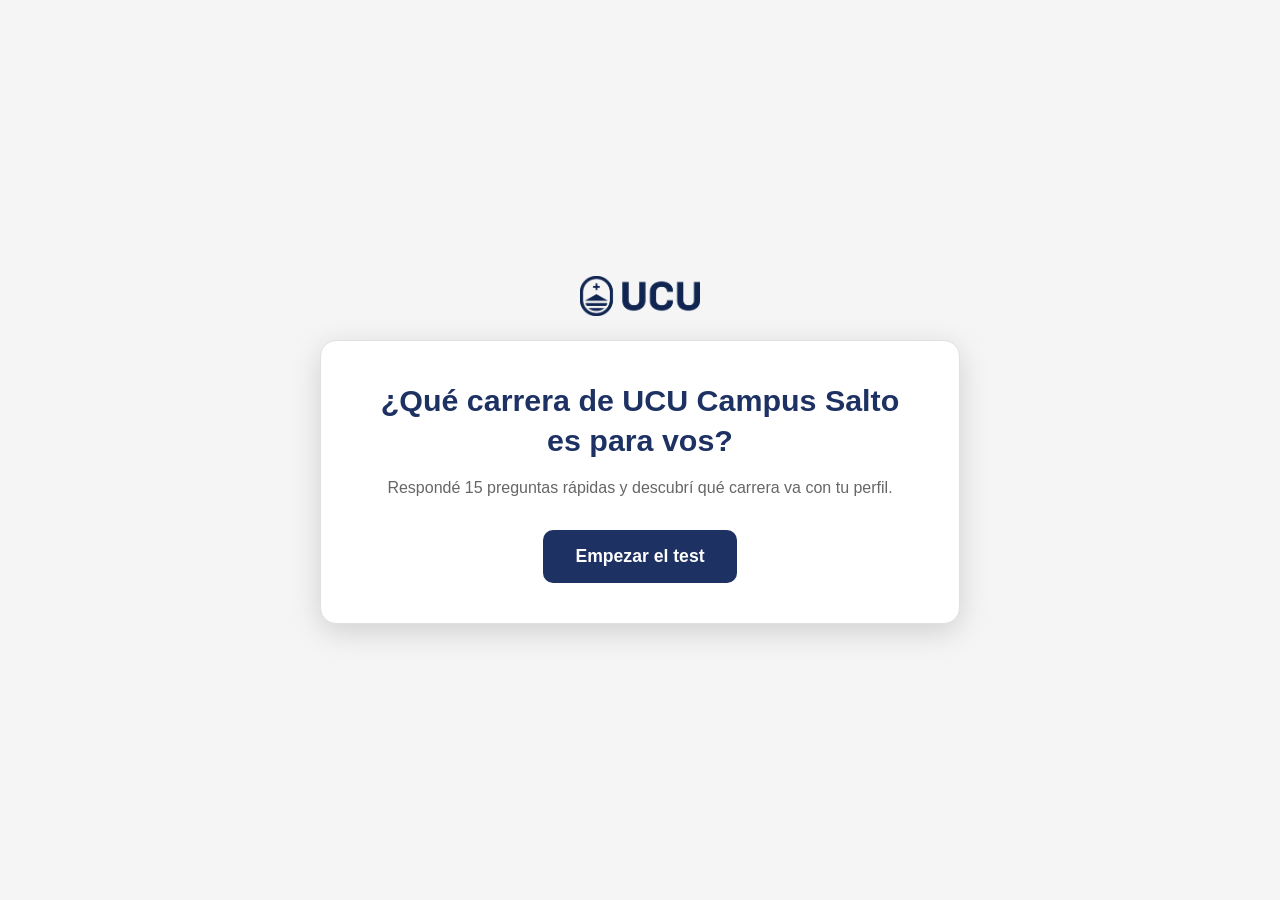
<file: index.html>
<!DOCTYPE html>
<html lang="es">
<head>
    <meta charset="UTF-8">
    <meta name="viewport" content="width=device-width, initial-scale=1.0">
    <title>Test Vocacional - UCU Campus Salto</title>
    <link rel="stylesheet" href="styles.css">
</head>
<body>
    <div class="container">
        <img src="ucuBlanco.png" alt="UCU Logo" class="logo-small">

        <section class="screen" id="introScreen">
            <h1>¿Qué carrera de UCU Campus Salto es para vos?</h1>
            <p class="subtitle">Respondé 15 preguntas rápidas y descubrí qué carrera va con tu perfil.</p>
            <button class="btn-primary" id="startBtn">Empezar el test</button>
        </section>

        <section class="screen hidden" id="quizScreen">
            <div class="progress-wrap">
                <div class="progress-bar"><div class="progress-fill" id="progressFill"></div></div>
                <p class="progress-text" id="progressText">Pregunta 1 de 15</p>
            </div>
            <h2 class="question-text" id="questionText"></h2>
            <div class="options" id="optionsContainer"></div>
        </section>

        <section class="screen hidden" id="resultScreen">
            <p class="result-eyebrow" id="resultArea"></p>
            <h1 class="result-title" id="resultCareer"></h1>
            <p class="result-desc" id="resultDesc"></p>
            <p class="result-salto-note hidden" id="resultSaltoNote"></p>
            <div class="result-cta">
                <p>🎉 ¡Buscá a alguien del equipo de <strong>UCU Campus Salto</strong> y te entregamos tu cartelito con esta carrera y nuestros contactos!</p>
            </div>
            <p class="result-disclaimer">Este test es ilustrativo: no define necesariamente tu vocación ni buscamos que des por concluída tu búsqueda. Te animamos a seguir informándote para poder tomar una mejor decisión.</p>
            <a class="btn-whatsapp" id="whatsappBtn" target="_blank" rel="noopener">
                <svg viewBox="0 0 24 24" width="22" height="22" fill="currentColor" aria-hidden="true"><path d="M17.472 14.382c-.297-.149-1.758-.867-2.03-.967-.273-.099-.471-.148-.67.15-.197.297-.767.966-.94 1.164-.173.199-.347.223-.644.075-.297-.15-1.255-.463-2.39-1.475-.883-.788-1.48-1.761-1.653-2.059-.173-.297-.018-.458.13-.606.134-.133.298-.347.446-.52.149-.174.198-.298.298-.497.099-.198.05-.371-.025-.52-.075-.149-.669-1.612-.916-2.207-.242-.579-.487-.5-.669-.51-.173-.008-.371-.01-.57-.01-.198 0-.52.074-.792.372-.272.297-1.04 1.016-1.04 2.479 0 1.462 1.065 2.875 1.213 3.074.149.198 2.096 3.2 5.077 4.487.709.306 1.262.489 1.694.626.712.226 1.36.194 1.872.118.571-.085 1.758-.719 2.006-1.413.248-.694.248-1.289.173-1.413-.074-.124-.272-.198-.57-.347z"/><path d="M12.004 2c-5.514 0-9.988 4.474-9.988 9.988 0 1.763.462 3.487 1.34 5.003L2 22l5.144-1.35a9.958 9.958 0 0 0 4.86 1.238h.004c5.514 0 9.988-4.474 9.988-9.988C21.996 6.474 17.522 2 12.004 2zm5.83 15.81a8.29 8.29 0 0 1-5.83 2.4h-.003a8.28 8.28 0 0 1-4.223-1.157l-.303-.18-3.053.801.816-2.977-.198-.306a8.253 8.253 0 0 1-1.264-4.402c0-4.583 3.73-8.312 8.318-8.312a8.26 8.26 0 0 1 5.877 2.435 8.26 8.26 0 0 1 2.437 5.881 8.29 8.29 0 0 1-2.574 5.817z"/></svg>
                Consultar por WhatsApp
            </a>
            <button class="btn-secondary" id="restartBtn">Volver a hacer el test</button>
        </section>
    </div>

    <script src="script.js"></script>
</body>
</html>
</file>
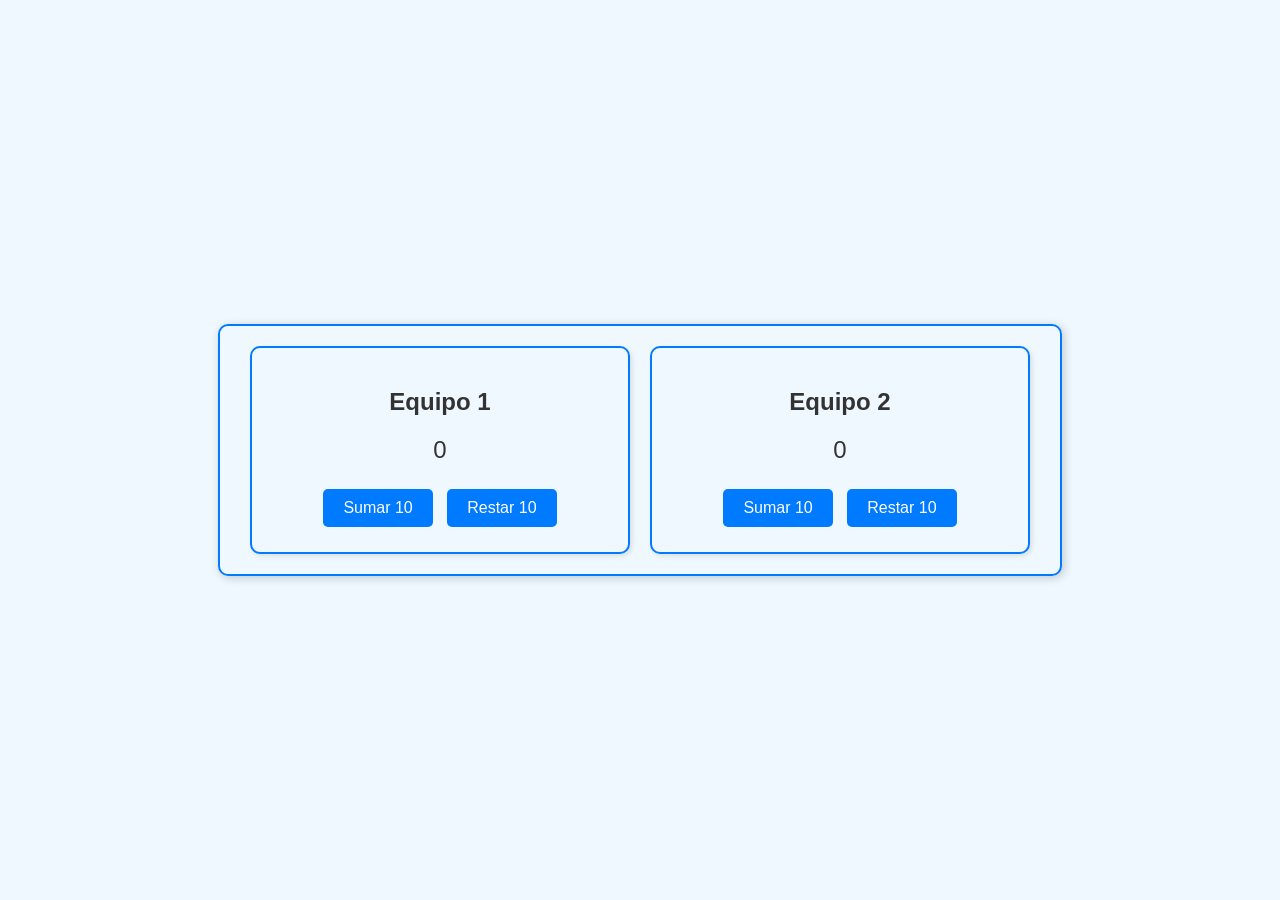
<file: contador.html>
<!DOCTYPE html>
<html lang="es">
<head>
    <meta charset="UTF-8">
    <meta name="viewport" content="width=device-width, initial-scale=1.0">
    <title>Contadores de Puntos</title>
    <style>
        body {
            background-color: #f0f8ff;
            font-family: 'Arial', sans-serif;
            color: #333;
            margin: 0;
            padding: 0;
            display: flex;
            justify-content: center;
            align-items: center;
            height: 100vh; /* Hace que el cuerpo ocupe toda la altura de la ventana */
            text-align: center;
        }
        .container {
            display: flex; /* Usamos flexbox para alinear los contadores en horizontal */
            justify-content: space-between; /* Espacio entre las cajas */
            width: 80%; /* Ancho de la caja contenedora */
            max-width: 800px; /* Ancho máximo de la caja contenedora */
            border: 2px solid #007bff;
            border-radius: 10px;
            padding: 20px;
            box-shadow: 2px 2px 10px rgba(0, 0, 0, 0.2);
        }
        .team {
            flex: 1; /* Hace que cada caja ocupe igual espacio */
            margin: 0 10px; /* Margen entre las cajas */
            padding: 20px;
            border: 2px solid #007bff;
            border-radius: 10px;
            box-shadow: 2px 2px 5px rgba(0, 0, 0, 0.1);
        }
        h1 {
            font-size: 2em;
            color: #007bff;
            margin: 10px 0;
        }
        .score {
            font-size: 1.5em;
            margin: 20px 0;
        }
        button {
            padding: 10px 20px;
            font-size: 1em;
            background-color: #007bff;
            color: white;
            border: none;
            border-radius: 5px;
            cursor: pointer;
            transition: background-color 0.3s;
            margin: 5px;
        }
        button:hover {
            background-color: #0056b3;
        }
    </style>
</head>
<body>
    <div class="container">
        <div class="team">
            <h2>Equipo 1</h2>
            <div class="score" id="score1">0</div>
            <button onclick="sumar(1)">Sumar 10</button>
            <button onclick="restar(1)">Restar 10</button>
        </div>
        <div class="team">
            <h2>Equipo 2</h2>
            <div class="score" id="score2">0</div>
            <button onclick="sumar(2)">Sumar 10</button>
            <button onclick="restar(2)">Restar 10</button>
        </div>
    </div>

    <script>
        function sumar(equipo) {
            const scoreElement = document.getElementById(`score${equipo}`);
            let score = parseInt(scoreElement.textContent);
            score += 10; // Sumar 10 puntos
            scoreElement.textContent = score;
        }

        function restar(equipo) {
            const scoreElement = document.getElementById(`score${equipo}`);
            let score = parseInt(scoreElement.textContent);
            if (score >= 10) {
                score -= 10; // Restar 10 puntos
                scoreElement.textContent = score;
            }
        }
    </script>
</body>
</html>
</file>
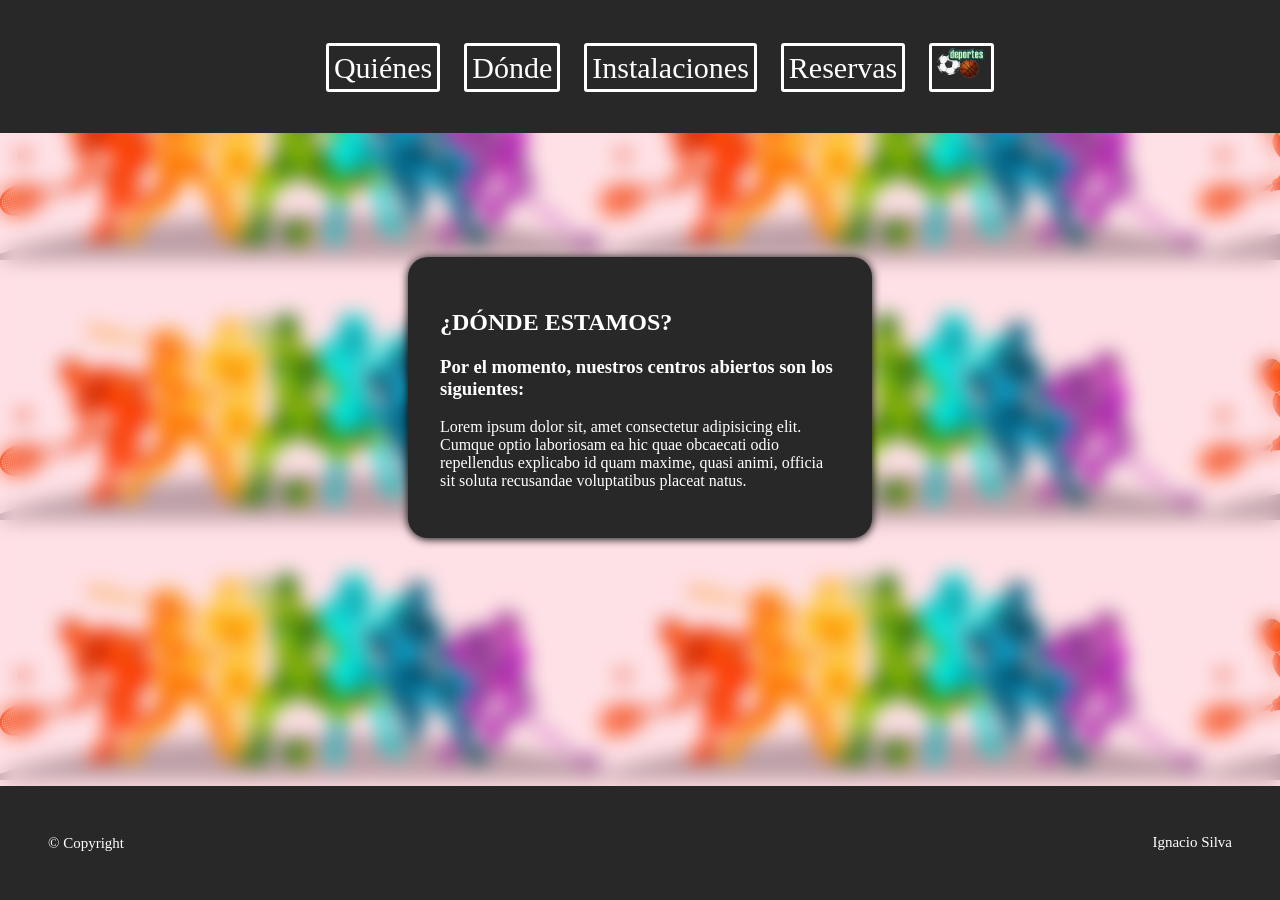
<file: donde.html>
<!DOCTYPE html>
<html lang="es">

<head>
    <meta charset="UTF-8">
    <link rel="stylesheet" href="deporte.css">
    
    <title>Dónde estamos</title>
</head>

<body>
    <header>
        <ul>
            <li><a href="quienes.html">Quiénes</a></li>
            <li><a href="donde.html">Dónde</a></li>
            <li><a href="instalaciones.html">Instalaciones</a></li>
            <li><a href="reservas.html">Reservas</a></li>
            <li><a href="index.html"> <img src="imagenes/logodeportes.gif"></a></li>
        </ul>
        
        
    </header>

    <main>
        <article>
            <h1>¿DÓNDE ESTAMOS?</h1>
        <h3>Por el momento, nuestros centros abiertos son los siguientes:</h3>
        <p>Lorem ipsum dolor sit, amet consectetur adipisicing elit. Cumque optio laboriosam ea hic quae obcaecati odio
            repellendus explicabo id quam maxime, quasi animi, officia sit soluta recusandae voluptatibus placeat natus.
        </p>
        </article>
    </main>
    
    <footer>
        <p class="izq">© Copyright</p>
        <p class="derecha">Ignacio Silva</p>
    </footer>
</body>

</html>
</file>
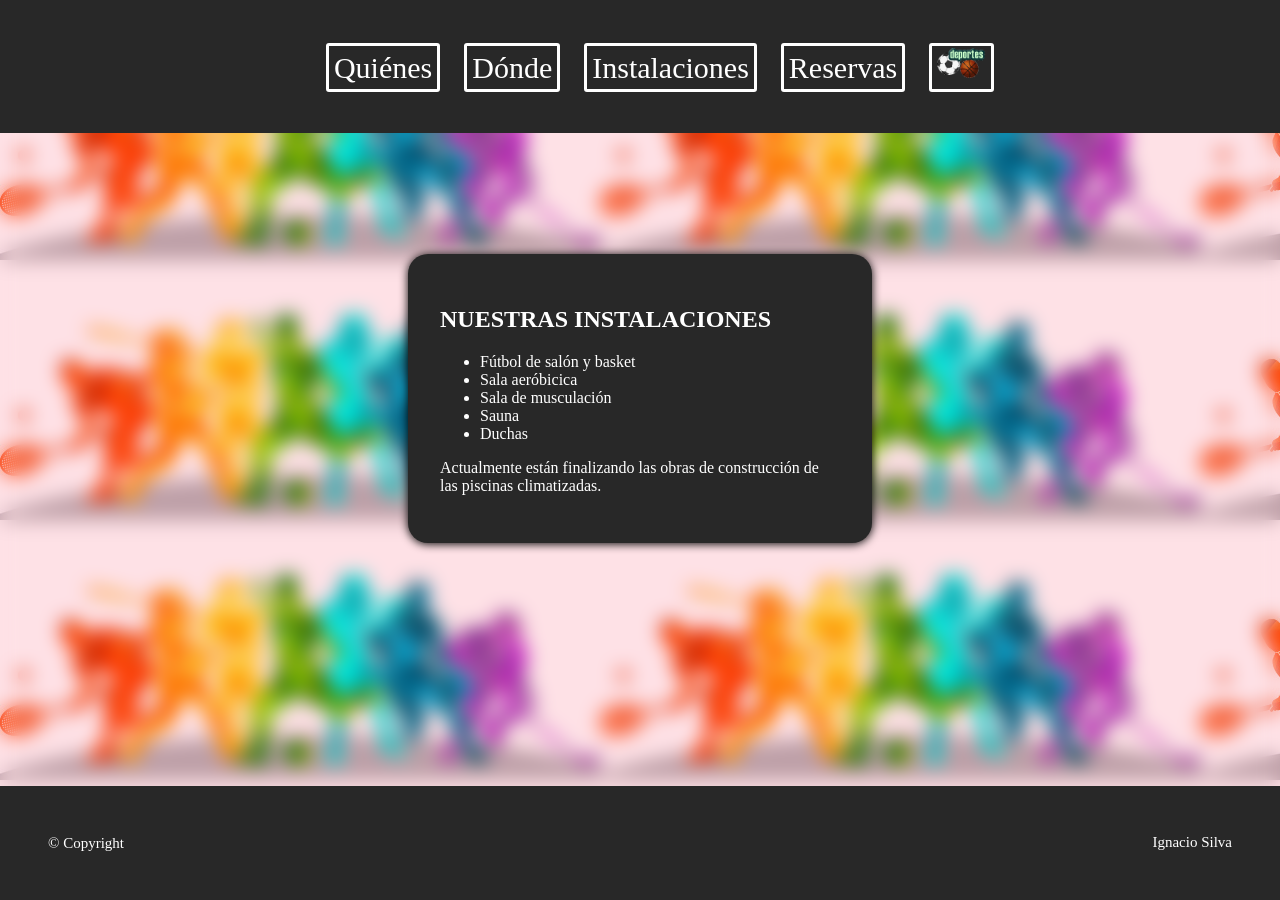
<file: instalaciones.html>
<!DOCTYPE html>
<html lang="es">
<head>
    <meta charset="UTF-8">
    <link rel="stylesheet" href="deporte.css">
    
    <title>Instalaciones</title>
</head>
<body>
  <header>
    <ul>
      <li><a href="quienes.html">Quiénes</a></li>
      <li><a href="donde.html">Dónde</a></li>
      <li><a href="instalaciones.html">Instalaciones</a></li>
      <li><a href="reservas.html">Reservas</a></li>
      <li><a href="index.html"> <img src="imagenes/logodeportes.gif"></a></li>
    </ul>
  </header>
  <main>
      <article>
        <h2>NUESTRAS INSTALACIONES </h2>
        <ul>
          <li>Fútbol de salón y basket </li>
          <li>Sala aeróbicica </li>
          <li>Sala de musculación </li>
          <li>Sauna </li>
          <li>Duchas </li>
        </ul>
      <p>Actualmente están finalizando las obras de   construcción de las piscinas climatizadas.</p>
      </article>  
      
    </main>
    <footer>
      <p class="izq">© Copyright</p>
      <p class="derecha">Ignacio Silva</p>
    </footer>
</body>
</html>
</file>
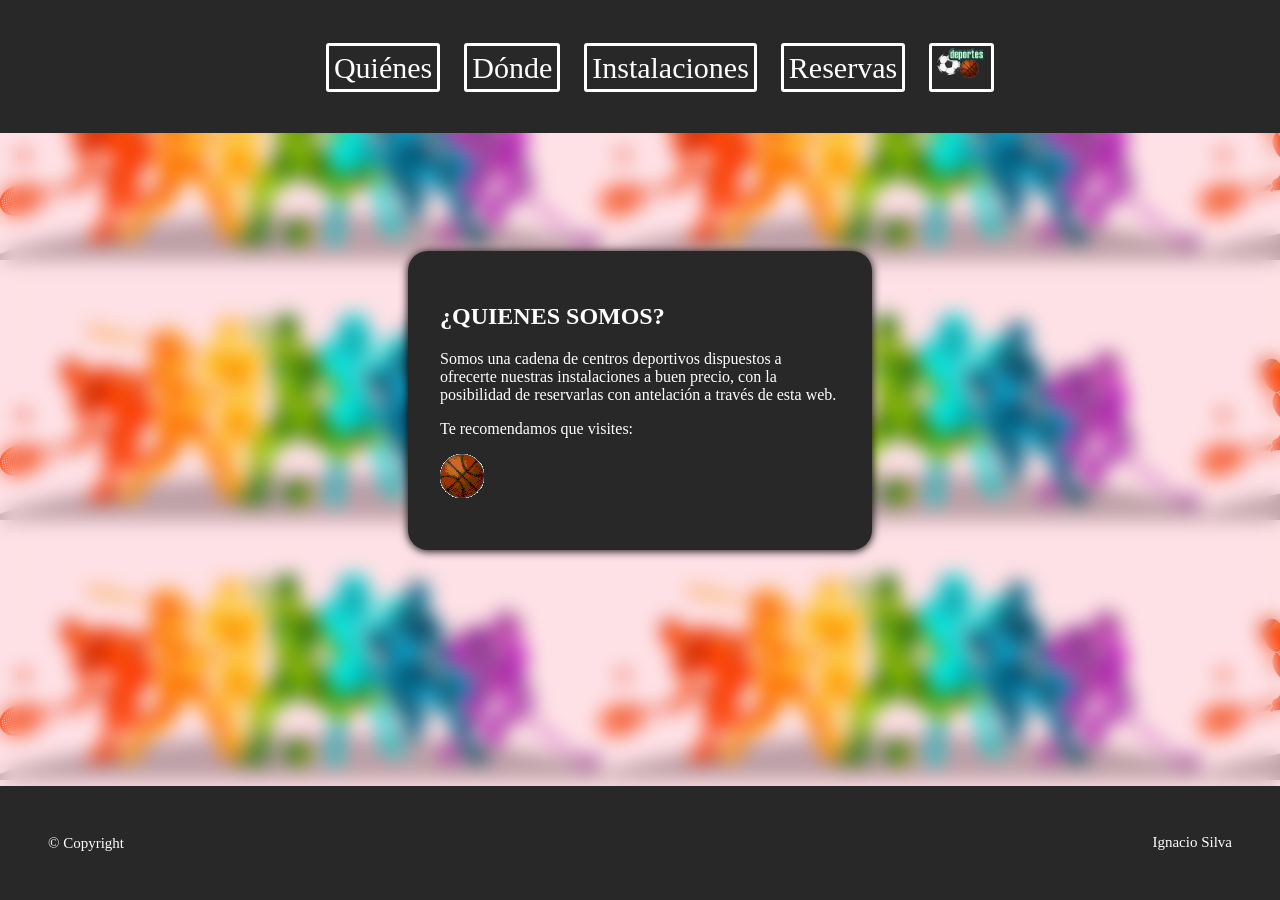
<file: quienes.html>
<!DOCTYPE html>
<html lang="es">

<head>
    <meta charset="UTF-8">
    <link rel="stylesheet" href="deporte.css">
    
    <title>Quiénes somos</title>
</head>

<body>
    <header>
        <ul>
            <li><a href="quienes.html">Quiénes</a></li>
            <li><a href="donde.html">Dónde</a></li>
            <li><a href="instalaciones.html">Instalaciones</a></li>
            <li><a href="reservas.html">Reservas</a></li>
            <li><a href="index.html"> <img src="imagenes/logodeportes.gif"></a></li>
        </ul>
    </header>
    
    <main>
        <article>
            <h1>¿QUIENES SOMOS?</h1>
            <p>Somos una cadena de centros deportivos dispuestos a ofrecerte nuestras instalaciones a buen precio, con la
            posibilidad de reservarlas con antelación a través de esta web.</p>
            <p>Te recomendamos que visites:</p>
            <p><a href="reservas.html" target="_top"><img src="imagenes/basket.gif" ></a></p>
    </main>
        </article>
    <footer>
        <p class="izq">© Copyright</p>
        <p class="derecha">Ignacio Silva</p>
    </footer>
</body>

</html>
</file>
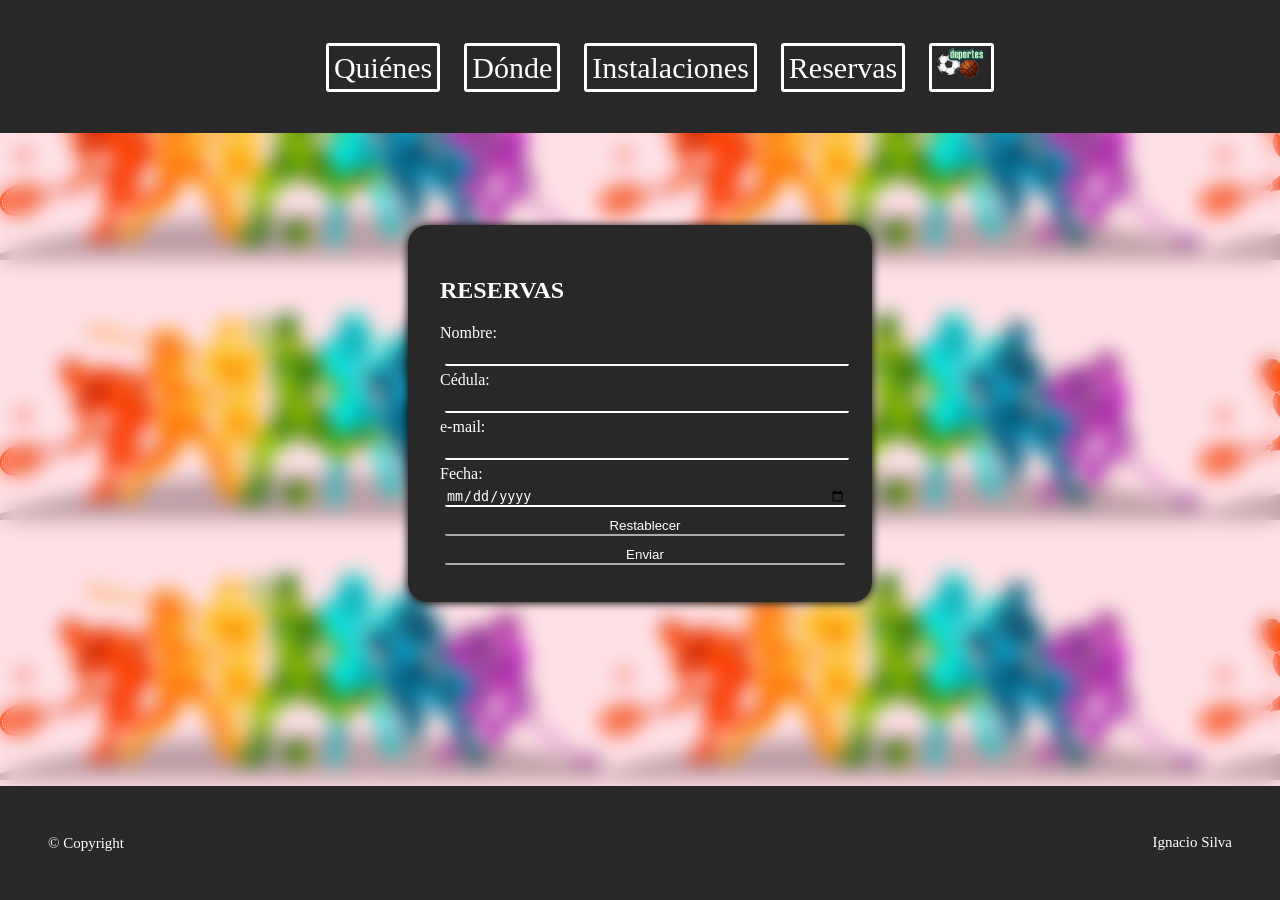
<file: reservas.html>
<!DOCTYPE html>
<html lang="es">

<head>
    <meta charset="UTF-8">
    <link rel="stylesheet" href="deporte.css">

    <title>Reservas</title>
</head>

<body>
    <header>
        <ul>
            <li><a href="quienes.html">Quiénes</a></li>
            <li><a href="donde.html">Dónde</a></li>
            <li><a href="instalaciones.html">Instalaciones</a></li>
            <li><a href="reservas.html">Reservas</a></li>
            <li><a href="index.html"> <img src="imagenes/logodeportes.gif"></a></li>
        </ul>
    </header>
    <main>
        <article>
            <h1>RESERVAS</h1>
            <form name="form1" action="">
                <label for="nombre">Nombre:</label>
                <input name="nombre" type="text"/>
                <br/>
                <label class="cedula"for="cedula">Cédula: </label>
                <input name="cedula" type="number"/>
                <br/>
                <label for="mail">e-mail: </label>
                <input name="mail" type="email"/>
                <br/>
                <label for="fecha">Fecha: </label>
                <input name="fecha" type="date"/>
                <br/>
                <input class="end" type="reset" name="Submit2" value="Restablecer"/>
                <input class="end" name="Submit" type="submit" value="Enviar"/>
            </form>
        </article>
        

    </main>
    <footer>
        <p class="izq">© Copyright</p>
        <p class="derecha">Ignacio Silva</p>
    </footer>
</body>

</html>
</file>
<file: styles.css>
* {
    margin: 0;
    padding: 0;
    box-sizing: border-box;
}

body {
    font-family: 'Segoe UI', 'Arial', sans-serif;
    background: #f5f5f5;
    min-height: 100vh;
    display: flex;
    justify-content: center;
    align-items: center;
    color: #333;
    padding: 20px;
}

.container {
    text-align: center;
    width: 100%;
    max-width: 640px;
    display: flex;
    flex-direction: column;
    align-items: center;
}

.logo-small {
    max-width: 120px;
    height: auto;
    filter: brightness(0) saturate(100%) invert(13%) sepia(50%) saturate(1800%) hue-rotate(200deg) brightness(0.9);
    margin-bottom: 24px;
}

.screen {
    width: 100%;
    background: white;
    border-radius: 16px;
    box-shadow: 0 8px 30px rgba(0, 0, 0, 0.15);
    border: 1px solid #e0e0e0;
    padding: 40px;
    display: flex;
    flex-direction: column;
    align-items: center;
}

.hidden {
    display: none;
}

h1 {
    color: #1d3163;
    font-size: 1.9rem;
    margin-bottom: 16px;
    font-weight: 600;
    line-height: 1.3;
}

.subtitle {
    color: #666;
    margin-bottom: 30px;
    font-size: 1rem;
    line-height: 1.5;
}

.btn-primary,
.btn-secondary {
    border: none;
    border-radius: 10px;
    padding: 16px 32px;
    font-size: 1.1rem;
    font-weight: 600;
    cursor: pointer;
    transition: transform 0.15s ease, opacity 0.15s ease;
}

.btn-primary {
    background: #1d3163;
    color: white;
}

.btn-primary:hover {
    transform: translateY(-2px);
    opacity: 0.92;
}

.btn-secondary {
    background: white;
    color: #1d3163;
    border: 2px solid #1d3163;
    margin-top: 30px;
}

.btn-secondary:hover {
    transform: translateY(-2px);
    background: #f0f2f8;
}

/* Quiz */
.progress-wrap {
    width: 100%;
    margin-bottom: 30px;
}

.progress-bar {
    width: 100%;
    height: 8px;
    background: #e6e9f2;
    border-radius: 999px;
    overflow: hidden;
}

.progress-fill {
    height: 100%;
    width: 0%;
    background: #1d3163;
    border-radius: 999px;
    transition: width 0.3s ease;
}

.progress-text {
    color: #888;
    font-size: 0.9rem;
    margin-top: 8px;
}

.question-text {
    color: #1d3163;
    font-size: 1.4rem;
    font-weight: 600;
    line-height: 1.4;
    margin-bottom: 24px;
}

.options {
    width: 100%;
    display: flex;
    flex-direction: column;
    gap: 12px;
}

.option-btn {
    width: 100%;
    text-align: left;
    background: #f5f6fa;
    border: 2px solid transparent;
    border-radius: 10px;
    padding: 16px 18px;
    font-size: 1rem;
    color: #333;
    cursor: pointer;
    transition: border-color 0.15s ease, background 0.15s ease;
}

.option-btn:hover {
    border-color: #1d3163;
    background: #eef1f9;
}

/* Result */
.result-eyebrow {
    color: #888;
    text-transform: uppercase;
    letter-spacing: 1px;
    font-size: 0.85rem;
    margin-bottom: 8px;
}

.result-title {
    font-size: 2.2rem;
}

.result-desc {
    color: #555;
    font-size: 1.05rem;
    line-height: 1.6;
    margin-bottom: 24px;
}

.result-salto-note {
    width: 100%;
    background: #eef1f9;
    color: #1d3163;
    border: 1px solid #c7d0e8;
    border-radius: 10px;
    padding: 12px 16px;
    font-size: 0.92rem;
    font-weight: 600;
    margin-bottom: 16px;
}

.result-cta {
    width: 100%;
    background: #1d3163;
    color: white;
    border-radius: 12px;
    padding: 20px;
    font-size: 1rem;
    line-height: 1.5;
}

.result-disclaimer {
    color: #888;
    font-size: 0.82rem;
    font-style: italic;
    line-height: 1.5;
    margin-top: 16px;
}

.btn-whatsapp {
    display: flex;
    align-items: center;
    justify-content: center;
    gap: 10px;
    width: 100%;
    background: #25D366;
    color: white;
    border: none;
    border-radius: 10px;
    padding: 16px 32px;
    font-size: 1.1rem;
    font-weight: 600;
    text-decoration: none;
    cursor: pointer;
    transition: transform 0.15s ease, opacity 0.15s ease;
    margin-top: 20px;
}

.btn-whatsapp:hover {
    transform: translateY(-2px);
    opacity: 0.92;
}

/* Responsive */
@media (max-width: 600px) {
    .screen {
        padding: 28px 20px;
    }

    h1 {
        font-size: 1.5rem;
    }

    .question-text {
        font-size: 1.2rem;
    }

    .result-title {
        font-size: 1.8rem;
    }
}
</file>
<file: deporte.css>
html{
    height: 100%;
    
}
body{
    margin:0;
    display:flex;
    flex-direction: column;
    min-height: 100%;
    background-image: url("imagenes/deporte.jpg");
    backdrop-filter: blur(10px);
    

    
}

/*Menu*/
header{
    padding: 2rem 1rem;
    background-color: rgb(40, 40, 40);
    
}
header ul{
    list-style-type: none;
    text-align: center;
}
header li{
    
    margin: 10px;
    display:inline;
    text-decoration: none;
    
}
li a{
    text-decoration: none;
    font-size: 30px;
    padding: 5px;
    border-radius: 3px;
    border-color: white;
    border-style: solid;
}
li img{
    height: 30px;
}


/*links*/
a:link{
    color: rgb(255, 255, 255)
}
a:visited{
    color:white;
}
a:hover{
    color:bisque;
    border-color: bisque;
}

/*main*/

main{
    display: block;
    margin: auto;
    color: white
}
.deporte{
    display: flex;
    justify-content: center;
    
}
main div img{
    box-shadow: 0px 1px 10px 0px black;
}
main article{
    width: 400px;
    box-shadow: 0px 1px 10px 0px black;
    background-color: rgb(40, 40, 40);
    border-radius: 20px;
    padding: 2rem
    
}

/*footer*/
footer{
    margin-top: auto;
    padding: 3rem;
    background-color: rgb(40, 40, 40);
    color:white;
}

footer p{
    font-size: 15px;
    margin: 0;
    display:inline;
}

p.derecha{
    float: right;
    
}

/*formualrio*/


form{
    
}
form label{
    display: block;
    padding-bottom:0px;
}
form input{
    color:white;

    width: 100%;
    background: transparent;
    border-radius: 2px;
    border-width: 0px 0px 2px 0px;
    border-color: white;
    margin:5px;

}
input:focus{
    width: 100%;
    background-color:rgb(30, 30, 30);
    border-radius: 2px;
    border-width: 0px 0px 2px 0px;
    border-color: white;
    margin:5px;

}

/*saca las felchitas*/
input::-webkit-inner-spin-button {
  -webkit-appearance: none;
  margin: 0;
}
</file>
